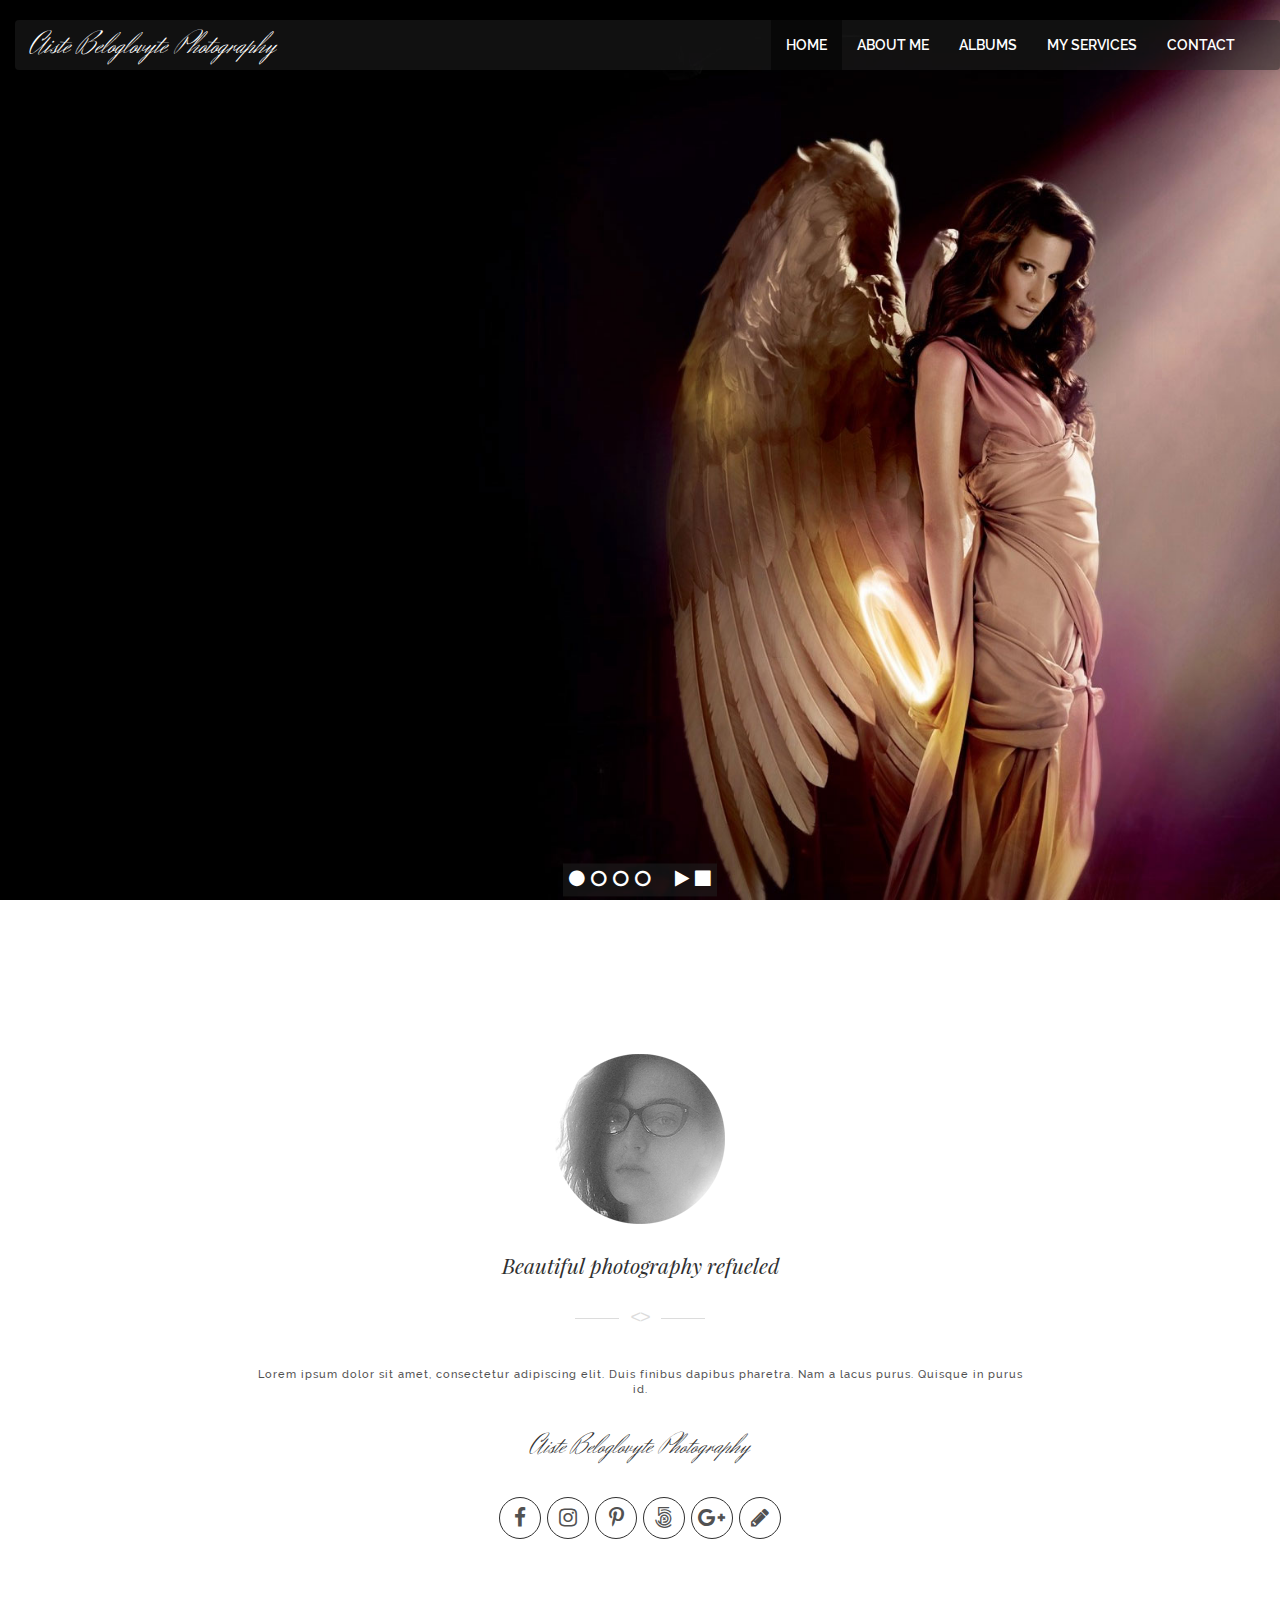
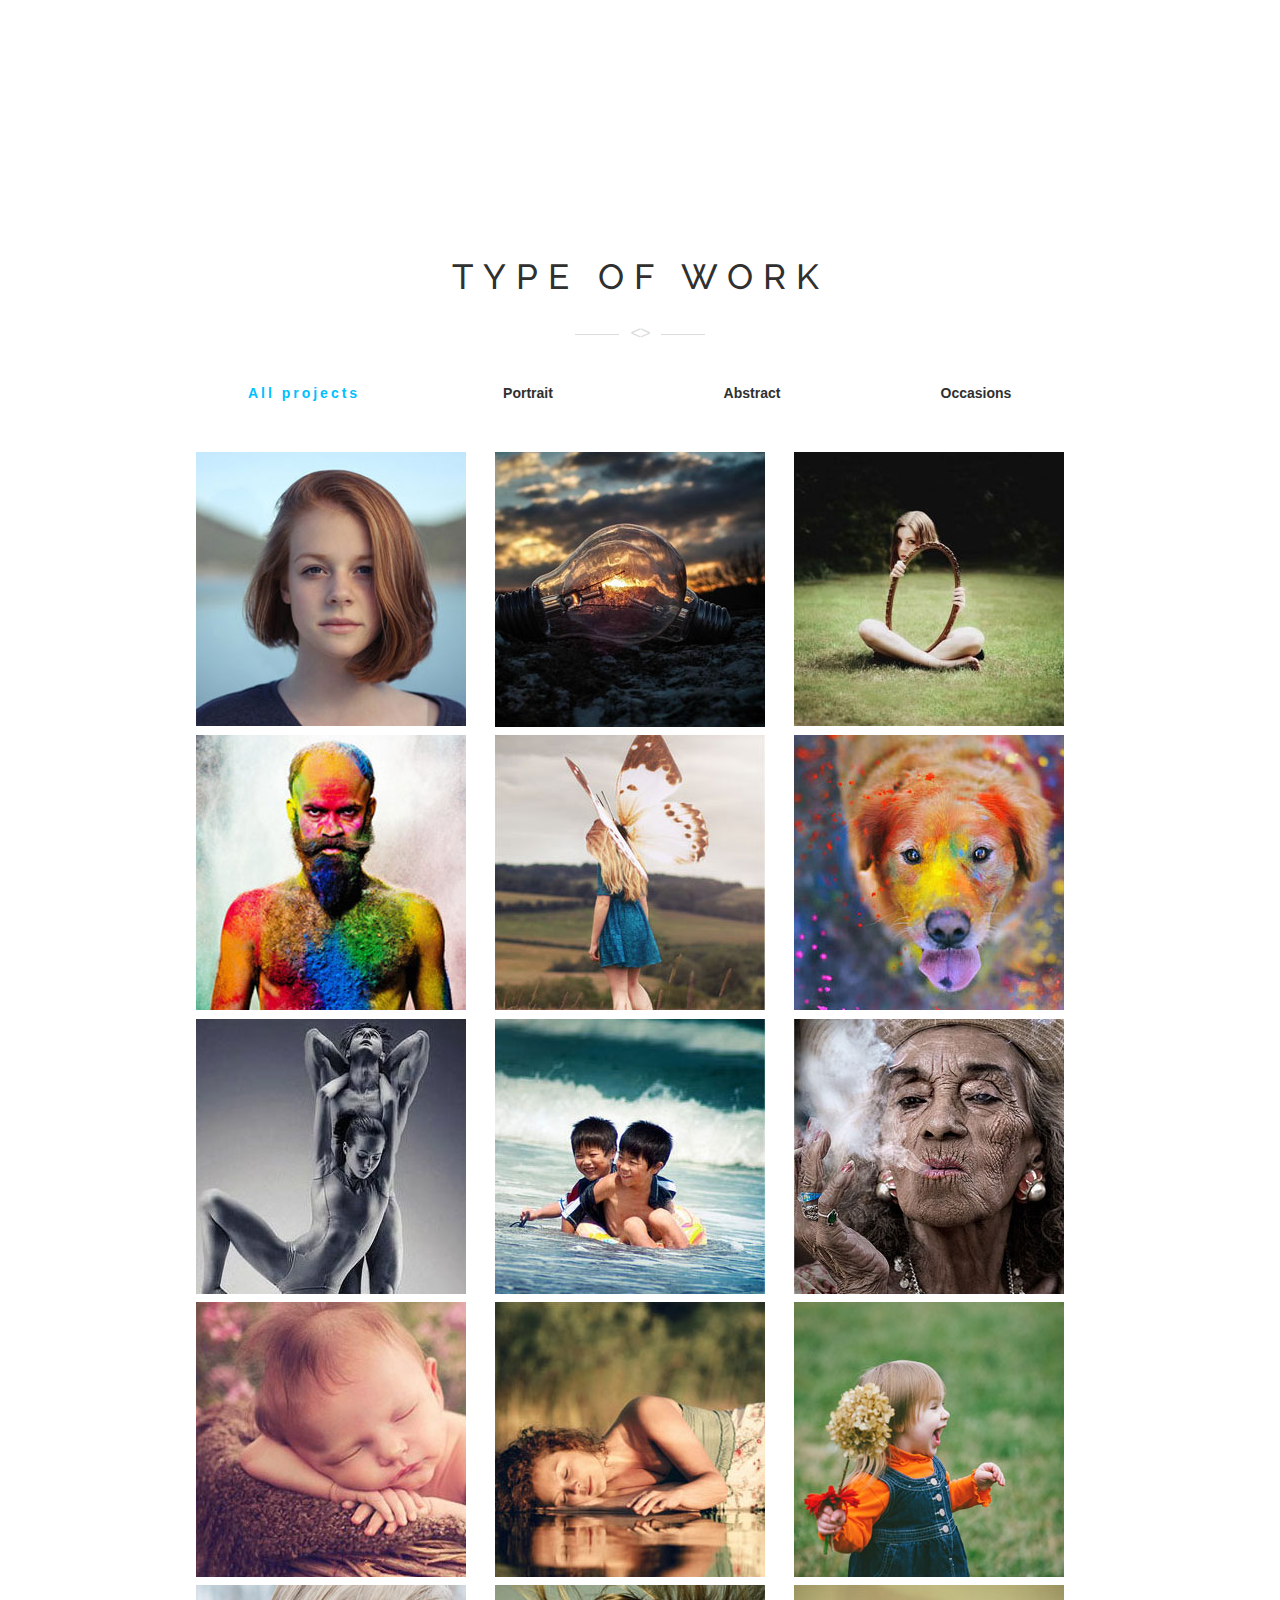
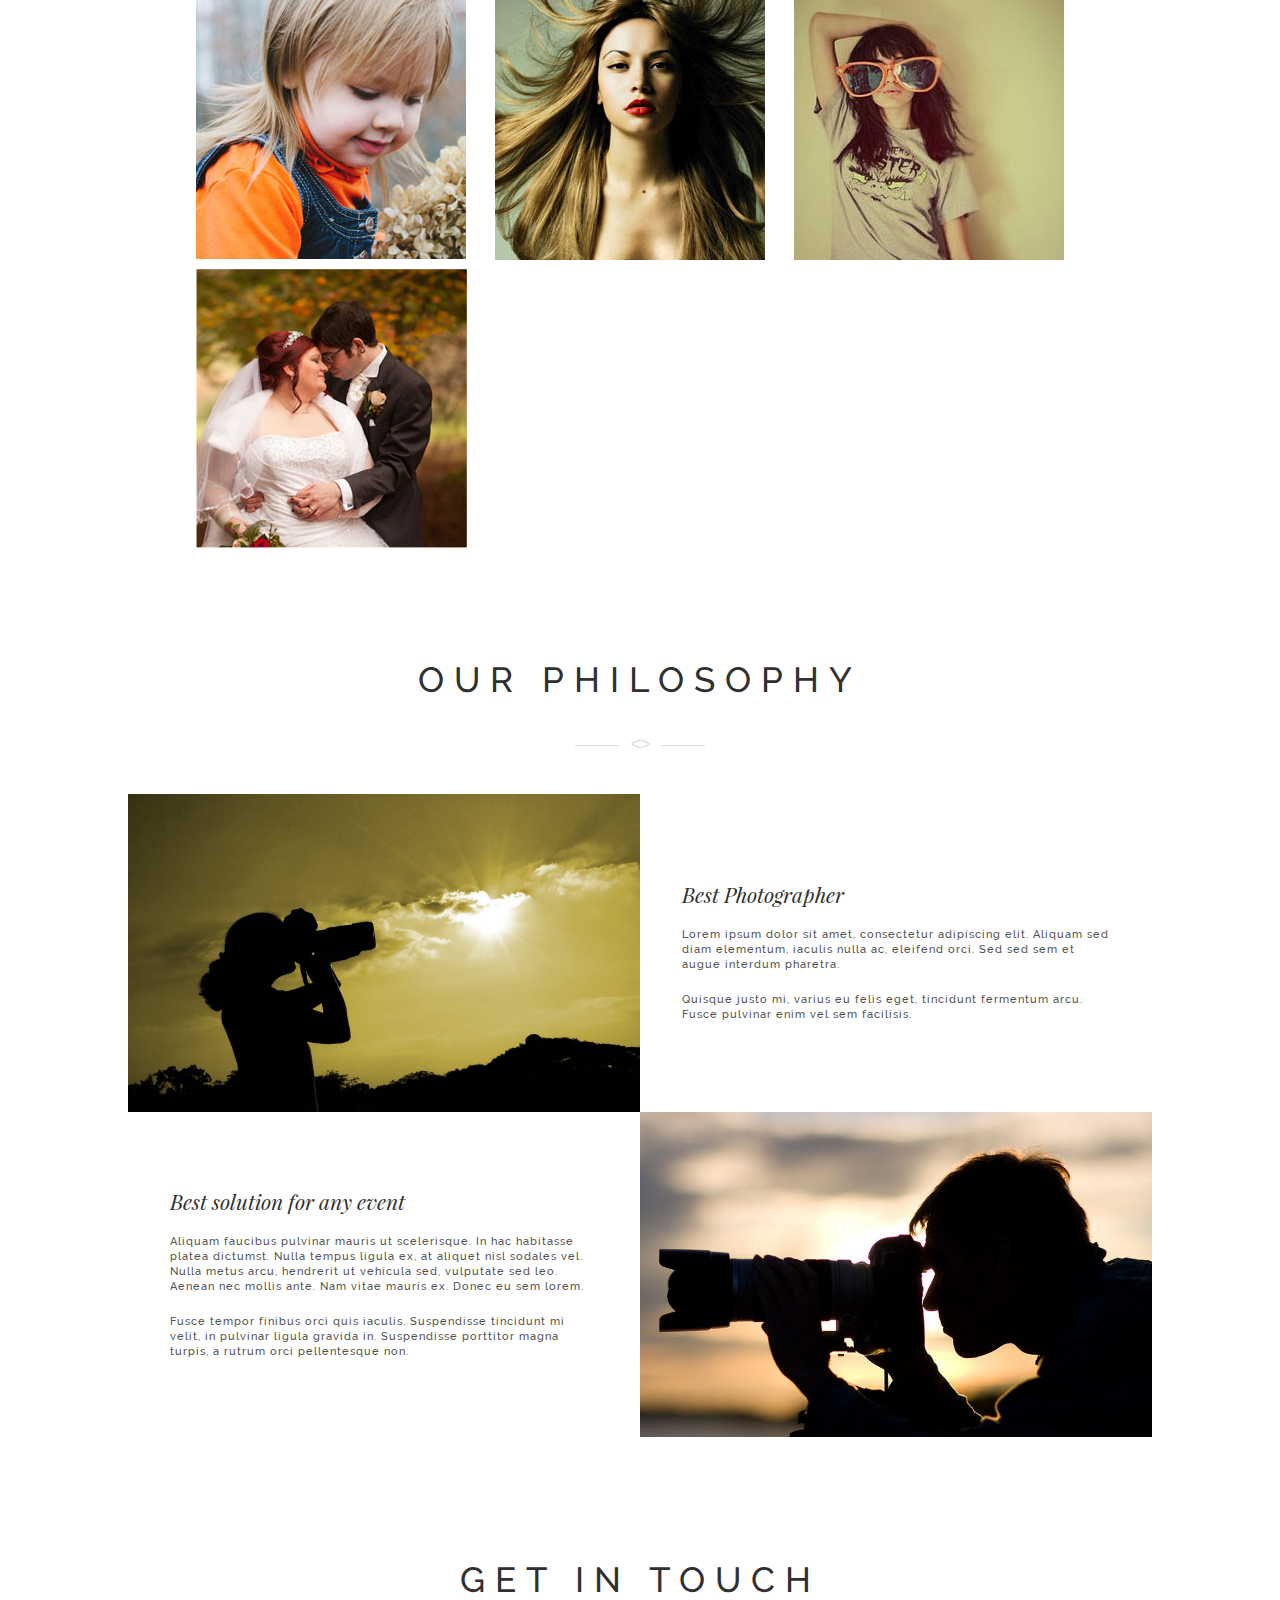
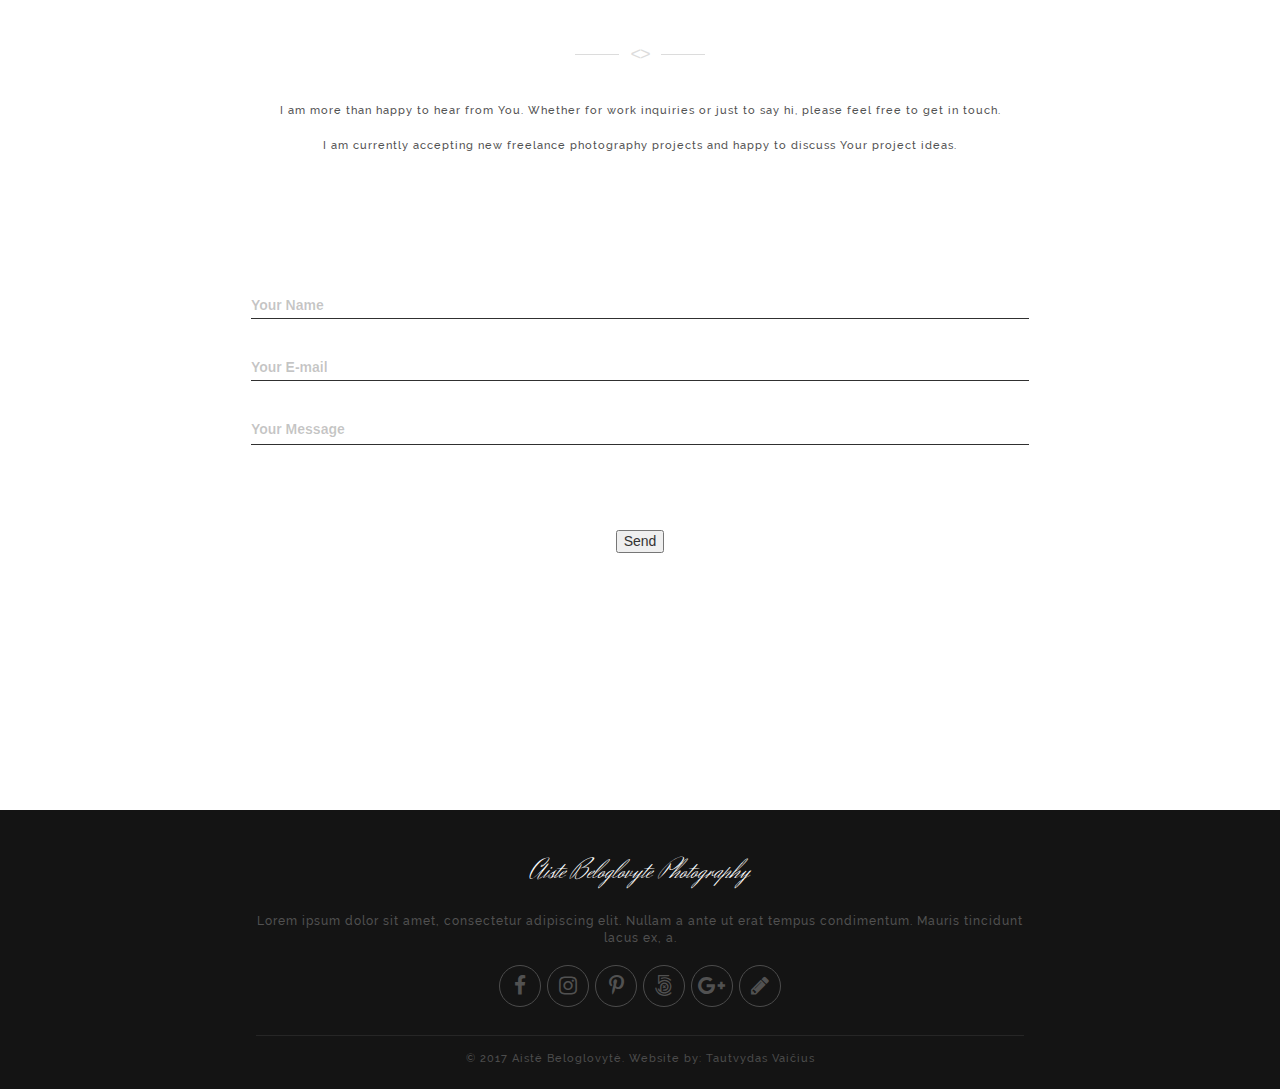
<file: index.html>
<!DOCTYPE html>
<html lang='en'>
    
<head>
    
    <meta charset="utf-8">
    <meta name="viewport" content="width=device-width, initial-scale=1">
    <meta name="description" content="photography wedding beloglovyte">
    
    <!--Font Awesome-->
    <link rel="stylesheet" href="https://cdnjs.cloudflare.com/ajax/libs/font-awesome/4.7.0/css/font-awesome.min.css">
    
    <!--jQuery-->
    <script src="https://code.jquery.com/jquery-3.2.1.min.js" integrity="sha256-hwg4gsxgFZhOsEEamdOYGBf13FyQuiTwlAQgxVSNgt4=" crossorigin="anonymous"></script>
    
    <!-- Bootstrap CSS -->
    <link rel="stylesheet" href="https://maxcdn.bootstrapcdn.com/bootstrap/3.3.7/css/bootstrap.min.css" integrity="sha384-BVYiiSIFeK1dGmJRAkycuHAHRg32OmUcww7on3RYdg4Va+PmSTsz/K68vbdEjh4u" crossorigin="anonymous">

    <!-- Bootstrap JavaScript -->
    <script src="https://maxcdn.bootstrapcdn.com/bootstrap/3.3.7/js/bootstrap.min.js" integrity="sha384-Tc5IQib027qvyjSMfHjOMaLkfuWVxZxUPnCJA7l2mCWNIpG9mGCD8wGNIcPD7Txa" crossorigin="anonymous"></script>
    
    <link rel="stylesheet" href="css/styles.css" type="text/css">
    
    <title>Aistė Beloglovytė Photography</title>
    
</head>

<body onload="startTimer()">
    
    <div class="wrapper" id="wrapper">
        
        <!--Home-->
        <section id="home" class="home" id="home">
            <div class="home-inner" id="home-background">
                <div class="home-body">
                    <nav class="navbar navbar-inverse">
                        <div class="container-fluid">
                            
                            <!--Logo-->
                            <div class="navbar-header">
                                <button type="button" class="navbar-toggle" data-toggle="collapse" data-target="#main-navbar">
                                    <span class="icon-bar"></span>
                                    <span class="icon-bar"></span>
                                    <span class="icon-bar"></span>
                                </button>
                                <a href="#" class="signature">Aiste Beloglovyte Photography</a>
                            </div>
                            
                            <!--Menu Items-->
                            <div class="collapse navbar-collapse" id="main-navbar">
                                <ul class="nav navbar-nav navbar-right">
                                    <li class="active"><a href="#home">Home</a></li>
                                    <li><a href="#aboutme">About me</a></li>
                                    <li><a href="#albums">Albums</a></li>
                                    <li><a href="#services">My services</a></li>
                                    <li><a href="#contact">Contact</a></li>
                                </ul>
                            </div>
                            
                        </div>
                    </nav>
                    
                    <div class="home-body-bottom">
                        <ul>
                            <li>
                                <button type="button" onclick="displayImage(0)"><span id="background-pic-0" class="fa fa-circle" aria-hidden="true"></span></button>
                            </li>
                            <li>
                                <button type="button" onclick="displayImage(1)"><span id="background-pic-1" class="fa fa-circle-o" aria-hidden="true"></span></button>
                            </li>
                            <li>
                                <button type="button" onclick="displayImage(2)"><span id="background-pic-2" class="fa fa-circle-o" aria-hidden="true"></span></button>
                            </li>
                            <li>
                                <button type="button" onclick="displayImage(3)"><span id="background-pic-3" class="fa fa-circle-o" aria-hidden="true"></span></button>
                            </li>
                            <div class="toggle-control">
                                <li>
                                    <button type="button" onclick="startTimer()"><span class="fa fa-play" aria-hidden="true"></span></button>
                                </li>
                                <li>
                                    <button type="button" onclick="stopTimer()"><span class="fa fa-stop" aria-hidden="true"></span></button>
                                </li>
                            </div>
                            
                        </ul>
                    </div>
                </div>
            </div>
        </section>
        
        <!--About Me-->
        <section id="aboutme" class="aboutme">
            
            <div class="aboutme-person">
            
                <img src="images/person-pic.png" alt="Artist picture">
            
            </div>
            <div class="aboutme-text">
            
                <article>
                    <h3>Beautiful photography refueled</h3>
                    <hr class="dash_dot_dash">
                    <p>Lorem ipsum dolor sit amet, consectetur adipiscing elit. Duis finibus dapibus pharetra. Nam a lacus purus. Quisque in purus id.</p>
                </article>
            
            </div>
            <div class="aboutme-signature">
                <a href="#" class="signature">Aiste Beloglovyte Photography</a>
            </div>
            <div class="aboutme-icons">
            
                <ul class="icons-ul">
                    <li><a href="https://www.facebook.com/aiste.beloglovyte" target="_blank"><div class="ring"><span class="fa fa-facebook" aria-hidden="true"></span></div></a></li>
                    <li><a href="https://www.instagram.com/aiste_bel/" target="_blank"><div class="ring"><span class="fa fa-instagram" aria-hidden="true"></span></div></a></li>
                    <li><a href="https://www.pinterest.co.uk/pin/98797785548618521/?lp=true" target="_blank"><div class="ring"><span class="fa fa-pinterest-p" aria-hidden="true"></span></div></a></li>
                    <li><a href="https://500px.com/abeloglovyte" target="_blank"><div class="ring"><span class="fa fa-500px" aria-hidden="true"></span></div></a></li>
                    <li><a href="https://plus.google.com/110687488986578743653" target="_blank"><div class="ring"><span class="fa fa-google-plus" aria-hidden="true"></span></div></a></li>
                    <li><a href="http://aiste-beloglovyte.blogspot.lt/" target="_blank"><div class="ring"><span class="fa fa-pencil" aria-hidden="true"></span></div></a></li>
                </ul>
            
            </div>
            
        </section>
        
        <!--Albums-->
        <section id="albums" class="albums">
            
            <div class="albums-categories">
                <h2 class="type-work">Type of Work</h2>
                <hr class="dash_dot_dash">
                <nav id="iso-options" class="albums-nav">
                    <ul id="iso-filter" class="iso-filter" data-option-key="filter">
                        <li class="iso-option"><a href="#filter" class="selected" data-option-value="*" class="selected">All projects</a></li>
                        <li class="iso-option"><a href="#filter" data-option-value=".portrait">Portrait</a></li>
                        <li class="iso-option"><a href="#filter" data-option-value=".abstract">Abstract</a></li>
                        <li class="iso-option"><a href="#filter" data-option-value=".occasions">Occasions</a></li>
                    </ul>
                </nav>
            </div>
            
            <div id="projects" class="albums-grid">
                <ul class="albums-grid-row">
                    <li class="albums-item portrait">
                        <a href="#"><img src="images/portfolio-grid-pic1.jpg" alt="img"></a>
                    </li>
                    <li class="albums-item abstract">
                        <a href="#"><img src="images/portfolio-grid-pic2.jpg" alt="img"></a>
                    </li>
                    <li class="albums-item abstract">
                        <a href="#"><img src="images/portfolio-grid-pic3.jpg" alt="img"></a>
                    </li>
                    <li class="albums-item portrait">
                        <a href="#"><img src="images/portfolio-grid-pic4.jpg" alt="img"></a>
                    </li>
                    <li class="albums-item abstract">
                        <a href="#"><img src="images/portfolio-grid-pic5.jpg" alt="img"></a>
                    </li>
                    <li class="albums-item portrait">
                        <a href="#"><img src="images/portfolio-grid-pic6.jpg" alt="img"></a>
                    </li>
                    <li class="albums-item occasions">
                        <a href="#"><img src="images/portfolio-grid-pic7.jpg" alt="img"></a>
                    </li>
                    <li class="albums-item occasions">
                        <a href="#"><img src="images/portfolio-grid-pic8.jpg" alt="img"></a>
                    </li>
                    <li class="albums-item portrait">
                        <a href="#"><img src="images/portfolio-grid-pic9.jpg" alt="img"></a>
                    </li>
                    <li class="albums-item portrait">
                        <a href="#"><img src="images/portfolio-grid-pic10.jpg" alt="img"></a>
                    </li>
                    <li class="albums-item occasions">
                        <a href="#"><img src="images/portfolio-grid-pic11.jpg" alt="img"></a>
                    </li>
                    <li class="albums-item portrait">
                        <a href="#"><img src="images/portfolio-grid-pic12.jpg" alt="img"></a>
                    </li>
                    <li class="albums-item portrait">
                        <a href="#"><img src="images/portfolio-grid-pic13.jpg" alt="img"></a>
                    </li>
                    <li class="albums-item portrait">
                        <a href="#"><img src="images/portfolio-grid-pic14.jpg" alt="img"></a>
                    </li>
                    <li class="albums-item portrait">
                        <a href="#"><img src="images/portfolio-grid-pic15.jpg" alt="img"></a>
                    </li>
                    <li class="albums-item occasions">
                        <a href="#"><img src="images/portfolio-grid-pic16.jpg" alt="img"></a>
                    </li>
                </ul>
            </div>
            
        </section>
        
        <!--Services-->
        <section id="services" class="services">
            
            <div class="services-heading">
                <h2>Our philosophy</h2>
            </div>
            <hr class="dash_dot_dash">
            
            <div class="services-wrapper">
            
                <div class="services-body">
                    <div class="services-body-content">
                        <img src="images/photographer1.jpg" alt="img" class="services-img">
                    </div>
                    <div class="services-body-content">
                        <article>
                            <h3>Best Photographer</h3>
                            <p>Lorem ipsum dolor sit amet, consectetur adipiscing elit. Aliquam sed diam elementum, iaculis nulla ac, eleifend orci. Sed sed sem et augue interdum pharetra.</p>
                            <br>
                            <p>Quisque justo mi, varius eu felis eget, tincidunt fermentum arcu. Fusce pulvinar enim vel sem facilisis.</p>
                        </article>
                    </div>
                </div>
                
                <div class="services-body">
                    <div class="services-body-content">
                        <article>
                            <h3>Best solution for any event</h3>
                            <p>Aliquam faucibus pulvinar mauris ut scelerisque. In hac habitasse platea dictumst. Nulla tempus ligula ex, at aliquet nisl sodales vel. Nulla metus arcu, hendrerit ut vehicula sed, vulputate sed leo. Aenean nec mollis ante. Nam vitae mauris ex. Donec eu sem lorem.</p>
                            <br>
                            <p>Fusce tempor finibus orci quis iaculis. Suspendisse tincidunt mi velit, in pulvinar ligula gravida in. Suspendisse porttitor magna turpis, a rutrum orci pellentesque non.</p>
                        </article>
                    </div>
                    <div class="services-body-content">
                        <img src="images/photographer2.jpg" alt="img" class="services-img">
                    </div>
                </div>
                
            </div>      
            
        </section>
        
        <!--Contact-->
        <section id="contact" class="contact">
            
            <div class="contact-text">
                <h2>Get in touch</h2>
                <hr class="dash_dot_dash">
                <p>I am more than happy to hear from You. Whether for work inquiries or just to say hi, please feel free to get in touch.</p>
                <br>
                <p>I am currently accepting new freelance photography projects and happy to discuss Your project ideas.</p>
            </div>
            
            <div class="contact-form">
                <form action="js/email.php" method="post" enctype="multipart/form-data">
                    <div class="contact-form-body">
                        <ul>
                            <li class="input-text">
                                <input name="field_name" class="input-text-field" id="field-name" type="text" required>
                                <label for="field-name">Your Name</label>
                            </li>
                            <li class="input-text">
                                <input name="field_email" class="input-text-field" id="field-email" type="text" required>
                                <label for="field-email">Your E-mail</label>
                            </li>
                            <li class="input-text">
                                <textarea name="field_message" class="input-text-field" id="field-message" rows="1" required></textarea>
                                <label for="field-message">Your Message</label>
                            </li>
                            <li class="input-button">
                                <input name="field_submit" id="field-email" type="submit" value="Send">
                            </li>
                        </ul>
                    </div>
                </form>
            </div>
            
        </section>
        
        <!--Footer-->
        <section id="footer" class="footer">
            
            <div class="footer-wrapper">
            
                <div class="footer-signature">
                    <a href="#" class="signature">Aiste Beloglovyte Photography</a>
                </div>

                <div class="footer-text">
                    Lorem ipsum dolor sit amet, consectetur adipiscing elit. Nullam a ante ut erat tempus condimentum. Mauris tincidunt lacus ex, a.
                </div>

                <div class="footer-icons">

                    <ul class="icons-ul">
                        <li><a href="https://www.facebook.com/aiste.beloglovyte" target="_blank"><div class="ring"><span class="fa fa-facebook" aria-hidden="true"></span></div></a></li>
                        <li><a href="https://www.instagram.com/aiste_bel/" target="_blank"><div class="ring"><span class="fa fa-instagram" aria-hidden="true"></span></div></a></li>
                        <li><a href="https://www.pinterest.co.uk/pin/98797785548618521/?lp=true" target="_blank"><div class="ring"><span class="fa fa-pinterest-p" aria-hidden="true"></span></div></a></li>
                        <li><a href="https://500px.com/abeloglovyte" target="_blank"><div class="ring"><span class="fa fa-500px" aria-hidden="true"></span></div></a></li>
                        <li><a href="https://plus.google.com/110687488986578743653" target="_blank"><div class="ring"><span class="fa fa-google-plus" aria-hidden="true"></span></div></a></li>
                        <li><a href="http://aiste-beloglovyte.blogspot.lt/" target="_blank"><div class="ring"><span class="fa fa-pencil" aria-hidden="true"></span></div></a></li>
                    </ul>

                </div>

                <hr class="footer-hr">
                <div class="footer-copyright">
                    &copy; 2017 <a href="mailto:a.beloglovyte@gmail.com" target="_blank">Aistė Beloglovytė</a>. Website by: <a href="mailto:vtautvydas@gmail.com" target="_blank">Tautvydas Vaičius</a>
                </div>
            
            </div>
            
        </section>
    </div>
    
    <script src="js/isotope.pkgd.min.js"></script> <!-- Isotope Filter -->
    <script src="js/main.js" type="text/javascript"></script>
    
</body>

</html>
</file>
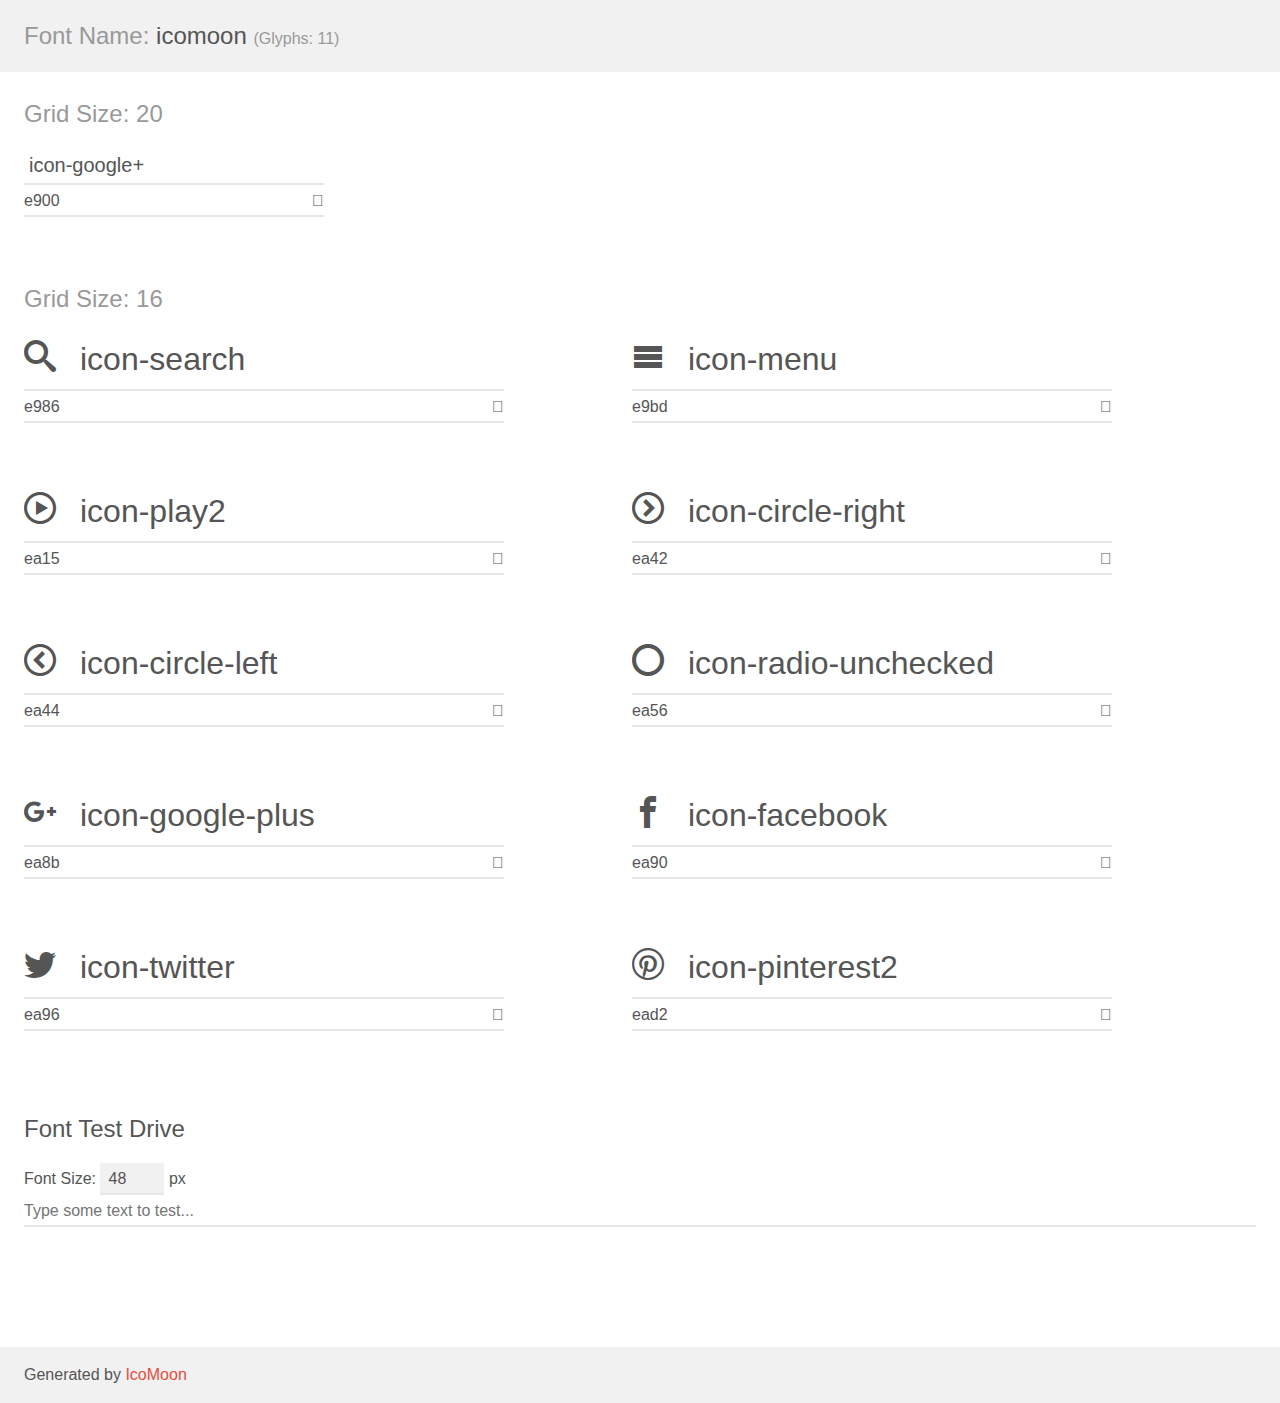
<file: _files/archive/icomoon (3)/demo.html>
<!doctype html>
<html>
<head>
    <meta charset="utf-8">
    <title>IcoMoon Demo</title>
    <meta name="description" content="An Icon Font Generated By IcoMoon.io">
    <meta name="viewport" content="width=device-width, initial-scale=1">
    <link rel="stylesheet" href="demo-files/demo.css">
    <link rel="stylesheet" href="style.css"></head>
<body>
    <div class="bgc1 clearfix">
        <h1 class="mhmm mvm"><span class="fgc1">Font Name:</span> icomoon <small class="fgc1">(Glyphs:&nbsp;11)</small></h1>
    </div>
    <div class="clearfix mhl ptl">
        <h1 class="mvm mtn fgc1">Grid Size: 20</h1>
        <div class="glyph fs1">
            <div class="clearfix bshadow0 pbs">
                <span class="icon-google+">
                
                </span>
                <span class="mls"> icon-google+</span>
            </div>
            <fieldset class="fs0 size1of1 clearfix hidden-false">
                <input type="text" readonly value="e900" class="unit size1of2" />
                <input type="text" maxlength="1" readonly value="&#xe900;" class="unitRight size1of2 talign-right" />
            </fieldset>
            <div class="fs0 bshadow0 clearfix hidden-true">
                <span class="unit pvs fgc1">liga: </span>
                <input type="text" readonly value="" class="liga unitRight" />
            </div>
        </div>
    </div>
    <div class="clearfix mhl ptl">
        <h1 class="mvm mtn fgc1">Grid Size: 16</h1>
        <div class="glyph fs2">
            <div class="clearfix bshadow0 pbs">
                <span class="icon-search">
                
                </span>
                <span class="mls"> icon-search</span>
            </div>
            <fieldset class="fs0 size1of1 clearfix hidden-false">
                <input type="text" readonly value="e986" class="unit size1of2" />
                <input type="text" maxlength="1" readonly value="&#xe986;" class="unitRight size1of2 talign-right" />
            </fieldset>
            <div class="fs0 bshadow0 clearfix hidden-true">
                <span class="unit pvs fgc1">liga: </span>
                <input type="text" readonly value="search, magnifier" class="liga unitRight" />
            </div>
        </div>
        <div class="glyph fs2">
            <div class="clearfix bshadow0 pbs">
                <span class="icon-menu">
                
                </span>
                <span class="mls"> icon-menu</span>
            </div>
            <fieldset class="fs0 size1of1 clearfix hidden-false">
                <input type="text" readonly value="e9bd" class="unit size1of2" />
                <input type="text" maxlength="1" readonly value="&#xe9bd;" class="unitRight size1of2 talign-right" />
            </fieldset>
            <div class="fs0 bshadow0 clearfix hidden-true">
                <span class="unit pvs fgc1">liga: </span>
                <input type="text" readonly value="menu, list3" class="liga unitRight" />
            </div>
        </div>
        <div class="glyph fs2">
            <div class="clearfix bshadow0 pbs">
                <span class="icon-play2">
                
                </span>
                <span class="mls"> icon-play2</span>
            </div>
            <fieldset class="fs0 size1of1 clearfix hidden-false">
                <input type="text" readonly value="ea15" class="unit size1of2" />
                <input type="text" maxlength="1" readonly value="&#xea15;" class="unitRight size1of2 talign-right" />
            </fieldset>
            <div class="fs0 bshadow0 clearfix hidden-true">
                <span class="unit pvs fgc1">liga: </span>
                <input type="text" readonly value="play2, player" class="liga unitRight" />
            </div>
        </div>
        <div class="glyph fs2">
            <div class="clearfix bshadow0 pbs">
                <span class="icon-circle-right">
                
                </span>
                <span class="mls"> icon-circle-right</span>
            </div>
            <fieldset class="fs0 size1of1 clearfix hidden-false">
                <input type="text" readonly value="ea42" class="unit size1of2" />
                <input type="text" maxlength="1" readonly value="&#xea42;" class="unitRight size1of2 talign-right" />
            </fieldset>
            <div class="fs0 bshadow0 clearfix hidden-true">
                <span class="unit pvs fgc1">liga: </span>
                <input type="text" readonly value="circle-right, right5" class="liga unitRight" />
            </div>
        </div>
        <div class="glyph fs2">
            <div class="clearfix bshadow0 pbs">
                <span class="icon-circle-left">
                
                </span>
                <span class="mls"> icon-circle-left</span>
            </div>
            <fieldset class="fs0 size1of1 clearfix hidden-false">
                <input type="text" readonly value="ea44" class="unit size1of2" />
                <input type="text" maxlength="1" readonly value="&#xea44;" class="unitRight size1of2 talign-right" />
            </fieldset>
            <div class="fs0 bshadow0 clearfix hidden-true">
                <span class="unit pvs fgc1">liga: </span>
                <input type="text" readonly value="circle-left, left5" class="liga unitRight" />
            </div>
        </div>
        <div class="glyph fs2">
            <div class="clearfix bshadow0 pbs">
                <span class="icon-radio-unchecked">
                
                </span>
                <span class="mls"> icon-radio-unchecked</span>
            </div>
            <fieldset class="fs0 size1of1 clearfix hidden-false">
                <input type="text" readonly value="ea56" class="unit size1of2" />
                <input type="text" maxlength="1" readonly value="&#xea56;" class="unitRight size1of2 talign-right" />
            </fieldset>
            <div class="fs0 bshadow0 clearfix hidden-true">
                <span class="unit pvs fgc1">liga: </span>
                <input type="text" readonly value="radio-unchecked, radio-button3" class="liga unitRight" />
            </div>
        </div>
        <div class="glyph fs2">
            <div class="clearfix bshadow0 pbs">
                <span class="icon-google-plus">
                
                </span>
                <span class="mls"> icon-google-plus</span>
            </div>
            <fieldset class="fs0 size1of1 clearfix hidden-false">
                <input type="text" readonly value="ea8b" class="unit size1of2" />
                <input type="text" maxlength="1" readonly value="&#xea8b;" class="unitRight size1of2 talign-right" />
            </fieldset>
            <div class="fs0 bshadow0 clearfix hidden-true">
                <span class="unit pvs fgc1">liga: </span>
                <input type="text" readonly value="google-plus, brand5" class="liga unitRight" />
            </div>
        </div>
        <div class="glyph fs2">
            <div class="clearfix bshadow0 pbs">
                <span class="icon-facebook">
                
                </span>
                <span class="mls"> icon-facebook</span>
            </div>
            <fieldset class="fs0 size1of1 clearfix hidden-false">
                <input type="text" readonly value="ea90" class="unit size1of2" />
                <input type="text" maxlength="1" readonly value="&#xea90;" class="unitRight size1of2 talign-right" />
            </fieldset>
            <div class="fs0 bshadow0 clearfix hidden-true">
                <span class="unit pvs fgc1">liga: </span>
                <input type="text" readonly value="facebook, brand10" class="liga unitRight" />
            </div>
        </div>
        <div class="glyph fs2">
            <div class="clearfix bshadow0 pbs">
                <span class="icon-twitter">
                
                </span>
                <span class="mls"> icon-twitter</span>
            </div>
            <fieldset class="fs0 size1of1 clearfix hidden-false">
                <input type="text" readonly value="ea96" class="unit size1of2" />
                <input type="text" maxlength="1" readonly value="&#xea96;" class="unitRight size1of2 talign-right" />
            </fieldset>
            <div class="fs0 bshadow0 clearfix hidden-true">
                <span class="unit pvs fgc1">liga: </span>
                <input type="text" readonly value="twitter, brand16" class="liga unitRight" />
            </div>
        </div>
        <div class="glyph fs2">
            <div class="clearfix bshadow0 pbs">
                <span class="icon-pinterest2">
                
                </span>
                <span class="mls"> icon-pinterest2</span>
            </div>
            <fieldset class="fs0 size1of1 clearfix hidden-false">
                <input type="text" readonly value="ead2" class="unit size1of2" />
                <input type="text" maxlength="1" readonly value="&#xead2;" class="unitRight size1of2 talign-right" />
            </fieldset>
            <div class="fs0 bshadow0 clearfix hidden-true">
                <span class="unit pvs fgc1">liga: </span>
                <input type="text" readonly value="pinterest2, brand73" class="liga unitRight" />
            </div>
        </div>
    </div>

    <!--[if gt IE 8]><!-->
    <div class="mhl clearfix mbl">
        <h1>Font Test Drive</h1>
        <label>
            Font Size: <input id="fontSize" type="number" class="textbox0 mbm"
            min="8" value="48" />
            px
        </label>
        <input id="testText" type="text" class="phl size1of1 mvl"
        placeholder="Type some text to test..." value=""/>
        <div id="testDrive" class="icon-">&nbsp;
        </div>
    </div>
    <!--<![endif]-->
    <div class="bgc1 clearfix">
        <p class="mhl">Generated by <a href="https://icomoon.io/app">IcoMoon</a></p>
    </div>

    <script src="demo-files/demo.js"></script>
</body>
</html>
</file>
<file: css/styles.css>
@font-face{font-family:'Dancing Script';src:url('../fonts/DancingScript-Regular.eot');src:url('../fonts/DancingScript-Regular.eot?#iefix') format('embedded-opentype'), url('../fonts/DancingScript-Regular.woff2') format('woff2'), url('../fonts/DancingScript-Regular.woff') format('woff'), url('../fonts/DancingScript-Regular.ttf') format('truetype'), url('../fonts/DancingScript-Regular.svg#DancingScript-Regular') format('svg');font-weight:normal;font-style:normal}@font-face{font-family:'Herr Von Muellerhoff';src:url('../fonts/HerrVonMuellerhoff-Regular.eot');src:url('../fonts/HerrVonMuellerhoff-Regular.eot?#iefix') format('embedded-opentype'), url('../fonts/HerrVonMuellerhoff-Regular.woff2') format('woff2'), url('../fonts/HerrVonMuellerhoff-Regular.woff') format('woff'), url('../fonts/HerrVonMuellerhoff-Regular.ttf') format('truetype'), url('../fonts/HerrVonMuellerhoff-Regular.svg#HerrVonMuellerhoff-Regular') format('svg');font-weight:normal;font-style:normal}@font-face{font-family:'Playfair Display';src:url('../fonts/PlayfairDisplay-Italic.eot');src:url('../fonts/PlayfairDisplay-Italic.eot?#iefix') format('embedded-opentype'), url('../fonts/PlayfairDisplay-Italic.woff2') format('woff2'), url('../fonts/PlayfairDisplay-Italic.woff') format('woff'), url('../fonts/PlayfairDisplay-Italic.ttf') format('truetype'), url('../fonts/PlayfairDisplay-Italic.svg#PlayfairDisplay-Italic') format('svg');font-weight:normal;font-style:italic}@font-face{font-family:'Playfair Display';src:url('../fonts/PlayfairDisplay-BoldItalic.eot');src:url('../fonts/PlayfairDisplay-BoldItalic.eot?#iefix') format('embedded-opentype'), url('../fonts/PlayfairDisplay-BoldItalic.woff2') format('woff2'), url('../fonts/PlayfairDisplay-BoldItalic.woff') format('woff'), url('../fonts/PlayfairDisplay-BoldItalic.ttf') format('truetype'), url('../fonts/PlayfairDisplay-BoldItalic.svg#PlayfairDisplay-BoldItalic') format('svg');font-weight:bold;font-style:italic}@font-face{font-family:'Raleway';src:url('../fonts/Raleway-BoldItalic.eot');src:url('../fonts/Raleway-BoldItalic.eot?#iefix') format('embedded-opentype'), url('../fonts/Raleway-BoldItalic.woff2') format('woff2'), url('../fonts/Raleway-BoldItalic.woff') format('woff'), url('../fonts/Raleway-BoldItalic.ttf') format('truetype'), url('../fonts/Raleway-BoldItalic.svg#Raleway-BoldItalic') format('svg');font-weight:bold;font-style:italic}@font-face{font-family:'Raleway';src:url('../fonts/Raleway-Bold.eot');src:url('../fonts/Raleway-Bold.eot?#iefix') format('embedded-opentype'), url('../fonts/Raleway-Bold.woff2') format('woff2'), url('../fonts/Raleway-Bold.woff') format('woff'), url('../fonts/Raleway-Bold.ttf') format('truetype'), url('../fonts/Raleway-Bold.svg#Raleway-Bold') format('svg');font-weight:bold;font-style:normal}@font-face{font-family:'Raleway';src:url('../fonts/Raleway-MediumItalic.eot');src:url('../fonts/Raleway-MediumItalic.eot?#iefix') format('embedded-opentype'), url('../fonts/Raleway-MediumItalic.woff2') format('woff2'), url('../fonts/Raleway-MediumItalic.woff') format('woff'), url('../fonts/Raleway-MediumItalic.ttf') format('truetype'), url('../fonts/Raleway-MediumItalic.svg#Raleway-MediumItalic') format('svg');font-weight:500;font-style:italic}@font-face{font-family:'Raleway';src:url('../fonts/Raleway-Medium.eot');src:url('../fonts/Raleway-Medium.eot?#iefix') format('embedded-opentype'), url('../fonts/Raleway-Medium.woff2') format('woff2'), url('../fonts/Raleway-Medium.woff') format('woff'), url('../fonts/Raleway-Medium.ttf') format('truetype'), url('../fonts/Raleway-Medium.svg#Raleway-Medium') format('svg');font-weight:500;font-style:normal}@font-face{font-family:'Raleway';src:url('../fonts/Raleway-SemiBold.eot');src:url('../fonts/Raleway-SemiBold.eot?#iefix') format('embedded-opentype'), url('../fonts/Raleway-SemiBold.woff2') format('woff2'), url('../fonts/Raleway-SemiBold.woff') format('woff'), url('../fonts/Raleway-SemiBold.ttf') format('truetype'), url('../fonts/Raleway-SemiBold.svg#Raleway-SemiBold') format('svg');font-weight:600;font-style:normal}@font-face{font-family:'Raleway';src:url('../fonts/Raleway-SemiBoldItalic.eot');src:url('../fonts/Raleway-SemiBoldItalic.eot?#iefix') format('embedded-opentype'), url('../fonts/Raleway-SemiBoldItalic.woff2') format('woff2'), url('../fonts/Raleway-SemiBoldItalic.woff') format('woff'), url('../fonts/Raleway-SemiBoldItalic.ttf') format('truetype'), url('../fonts/Raleway-SemiBoldItalic.svg#Raleway-SemiBoldItalic') format('svg');font-weight:600;font-style:italic}@font-face{font-family:'icomoon';src:url('../fonts/icomoon.eot?5m8ib5');src:url('../fonts/icomoon.eot?5m8ib5#iefix') format('embedded-opentype'), url('../fonts/icomoon.ttf?5m8ib5') format('truetype'), url('../fonts/icomoon.woff?5m8ib5') format('woff'), url('../fonts/icomoon.svg?5m8ib5#icomoon') format('svg');font-weight:normal;font-style:normal}*,:after,:before{-webkit-box-sizing:border-box;-moz-box-sizing:border-box;box-sizing:border-box}.wrapper a{text-decoration:none;color:white}.wrapper ul{margin:0 0}.wrapper li{list-style:none}.wrapper img{max-width:100%;height:auto}.wrapper body,.wrapper html{font-family:"Raleway", Arial, serif}.icons-ul{font-size:1.5em;padding:0 0}.icons-ul li{display:inline-block}.icons-ul li .ring:hover{border:1px solid gainsboro;background-color:gainsboro}.icons-ul li .ring{width:2em;height:2em;border-radius:50%;border:1px solid #303030;display:inline-table;text-align:center;-webkit-transition-property:border, background-color;-o-transition-property:border, background-color;transition-property:border, background-color;-webkit-transition-duration:0.15s, 0.15s;-o-transition-duration:0.15s, 0.15s;transition-duration:0.15s, 0.15s}.icons-ul li .ring span{vertical-align:middle;display:table-cell;color:#515151}.signature{font-family:"Herr Von Muellerhoff", "sans-serif";font-size:2em;width:100%;color:#fff}h2{font-family:"Raleway", sans-serif;font-weight:normal;font-style:normal;font-size:2.5em;display:block;text-align:center;margin-top:0;margin-bottom:0;padding-bottom:2%;text-transform:uppercase;letter-spacing:10px;color:#303030}h3{font-family:"Playfair Display", sans-serif;font-weight:normal;font-style:normal;font-size:1.5em;margin-top:0;margin-bottom:0;padding-bottom:1em;color:#303030}p{font-family:"Raleway", sans-serif;font-weight:500;font-style:normal;font-size:0.75em;letter-spacing:1px;margin:0 0;color:#515151}hr.dash_dot_dash{overflow:visible;padding:0;border:none;border-top:1px solid gainsboro;color:gainsboro;text-align:center;width:130px;padding-bottom:2em}hr.dash_dot_dash:after{content:'<>';display:inline-block;position:relative;top:-0.8em;font-size:1.3em;padding:0 0.6em;background:white;letter-spacing:-1px}
/*! normalize.css v7.0.0 | MIT License | github.com/necolas/normalize.css */html{line-height:1.15;-ms-text-size-adjust:100%;-webkit-text-size-adjust:100%}body{margin:0}article,aside,footer,header,nav,section{display:block}h1{font-size:2em;margin:0.67em 0}figcaption,figure,main{display:block}figure{margin:1em 40px}hr{-webkit-box-sizing:content-box;box-sizing:content-box;height:0;overflow:visible}pre{font-family:monospace, monospace;font-size:1em}a{background-color:transparent;-webkit-text-decoration-skip:objects}abbr[title]{border-bottom:none;text-decoration:underline;-webkit-text-decoration:underline dotted;text-decoration:underline dotted}b,strong{font-weight:inherit}b,strong{font-weight:bolder}code,kbd,samp{font-family:monospace, monospace;font-size:1em}dfn{font-style:italic}mark{background-color:#ff0;color:#000}small{font-size:80%}sub,sup{font-size:75%;line-height:0;position:relative;vertical-align:baseline}sub{bottom:-0.25em}sup{top:-0.5em}audio,video{display:inline-block}audio:not([controls]){display:none;height:0}img{border-style:none}svg:not(:root){overflow:hidden}button,input,optgroup,select,textarea{font-family:sans-serif;font-size:100%;line-height:1.15;margin:0}button,input{overflow:visible}button,select{text-transform:none}[type=reset],[type=submit],button,html [type=button]{-webkit-appearance:button}[type=button]::-moz-focus-inner,[type=reset]::-moz-focus-inner,[type=submit]::-moz-focus-inner,button::-moz-focus-inner{border-style:none;padding:0}[type=button]:-moz-focusring,[type=reset]:-moz-focusring,[type=submit]:-moz-focusring,button:-moz-focusring{outline:1px dotted ButtonText}fieldset{padding:0.35em 0.75em 0.625em}legend{-webkit-box-sizing:border-box;box-sizing:border-box;color:inherit;display:table;max-width:100%;padding:0;white-space:normal}progress{display:inline-block;vertical-align:baseline}textarea{overflow:auto}[type=checkbox],[type=radio]{-webkit-box-sizing:border-box;box-sizing:border-box;padding:0}[type=number]::-webkit-inner-spin-button,[type=number]::-webkit-outer-spin-button{height:auto}[type=search]{-webkit-appearance:textfield;outline-offset:-2px}[type=search]::-webkit-search-cancel-button,[type=search]::-webkit-search-decoration{-webkit-appearance:none}::-webkit-file-upload-button{-webkit-appearance:button;font:inherit}details,menu{display:block}summary{display:list-item}canvas{display:inline-block}template{display:none}[hidden]{display:none}.home .home-inner{background-image:url("../images/header-pic1.jpg");background-repeat:no-repeat;background-size:cover;background-position:80% 40%;background-color:transparent;-webkit-transition:background-image 1s ease-in;-o-transition:background-image 1s ease-in;transition:background-image 1s ease-in;top:0;left:0;right:0;bottom:0}.home .home-inner .home-body{min-height:100vh;position:relative;padding-top:20px;padding-left:15px}.home .home-inner .home-body .home-body-bottom{bottom:0;left:50%;width:100%;text-align:center;position:absolute;-webkit-transform:translate(-50%, 50%);-ms-transform:translate(-50%, 50%);transform:translate(-50%, 50%);margin:0 0 20px 0}.home .home-inner .home-body .home-body-bottom ul{padding:0 0;display:inline-block;padding:5px 5px;background-color:rgba(34, 34, 34, 0.5)}.home .home-inner .home-body .home-body-bottom ul li{display:inline-block}.home .home-inner .home-body .home-body-bottom ul li button{background-color:transparent;border:none;font-size:1.3em;color:white;padding-left:1px;padding-right:1px}.home .home-inner .home-body .home-body-bottom ul li button.active-toggle-button{fill:white}.home .home-inner .home-body .home-body-bottom ul .toggle-control{display:inline;padding-left:1.3em}#home nav .navbar-nav a{font-family:"Raleway", "sans-serif";font-weight:600;font-style:normal;font-size:1em;text-transform:uppercase;color:#fff}.navbar-inverse{background-color:rgba(34, 34, 34, 0.5);border:none}#home .navbar-header{-webkit-transform:translateY(5px);-ms-transform:translateY(5px);transform:translateY(5px)}#home .signature{font-size:2.2em}.aboutme{min-height:100vh;color:black;padding:12% 20%;text-align:center}.aboutme a{color:#303030}.aboutme .aboutme-person{padding-bottom:30px}.aboutme .aboutme-text{padding-bottom:30px}.aboutme .aboutme-signature{padding-bottom:30px}.albums{min-height:100vh;padding:1% 15%}.albums .albums-categories{padding:5% 0}.albums .albums-categories ul{padding:0 0;display:-webkit-box;display:-webkit-flex;display:-ms-flexbox;display:flex;text-align:center}.albums .albums-categories ul li{display:inline;-webkit-box-flex:1;-webkit-flex:1 0 25%;-ms-flex:1 0 25%;flex:1 0 25%}.albums .albums-categories ul li a{color:#303030;font-weight:600;-webkit-transition-property:color, letter-spacing;-o-transition-property:color, letter-spacing;transition-property:color, letter-spacing;-webkit-transition-duration:0.15s, 0.15s;-o-transition-duration:0.15s, 0.15s;transition-duration:0.15s, 0.15s}.albums .albums-categories ul li a:hover{color:deepskyblue;letter-spacing:1.5px}.albums .albums-categories ul li a.selected{color:deepskyblue;letter-spacing:3px}.albums .albums-grid{margin-bottom:5%}.albums .albums-grid .albums-grid-row{display:-webkit-box;display:-webkit-flex;display:-ms-flexbox;display:flex;-webkit-box-orient:horizontal;-webkit-box-direction:normal;-webkit-flex-direction:row;-ms-flex-direction:row;flex-direction:row;-webkit-flex-wrap:wrap;-ms-flex-wrap:wrap;flex-wrap:wrap;-webkit-box-pack:justify;-webkit-justify-content:space-between;-ms-flex-pack:justify;justify-content:space-between;list-style:none;padding:0 0}.albums .albums-grid .albums-grid-row a img{-o-object-fit:cover;object-fit:cover;max-width:33vh;display:block}.albums .albums-grid .albums-item{-webkit-box-flex:1;-webkit-flex:1;-ms-flex:1;flex:1;-webkit-flex-basis:33%;-ms-flex-preferred-size:33%;flex-basis:33%;padding:0.3em}.albums .albums-viewall{text-align:center}.button{font-family:"Raleway";font-weight:500;font-style:normal;font-size:12px;line-height:2em;background-color:#303030;color:white;border:none}@media only screen and (max-width:768px){.albums .albums-grid .albums-item{-webkit-box-flex:1;-webkit-flex:1;-ms-flex:1;flex:1;-webkit-flex-basis:50%;-ms-flex-preferred-size:50%;flex-basis:50%}}.services{min-height:100vh;padding:4% 0}.services .services-wrapper{max-width:1024px;margin:0 auto}.services .services-wrapper .services-body{display:-webkit-box;display:-webkit-flex;display:-ms-flexbox;display:flex}.services .services-wrapper .services-body .services-body-content{-webkit-box-flex:1;-webkit-flex:1;-ms-flex:1;flex:1;display:-webkit-box;display:-webkit-flex;display:-ms-flexbox;display:flex;-webkit-box-align:center;-webkit-align-items:center;-ms-flex-align:center;align-items:center}.services .services-wrapper .services-body .services-body-content article{padding:0 3em}.footer{background-color:#141414;color:white;text-align:center}.footer .footer-wrapper{padding:0 20%}.footer .footer-wrapper .footer-signature{padding-top:3em;padding-bottom:1.5em}.footer .footer-wrapper .footer-text{font-family:"Raleway", "sans-serif";font-weight:500;font-style:normal;font-size:12px;letter-spacing:1px;margin:0 0;color:#515151;padding-bottom:1.5em}.footer .footer-wrapper .footer-icons{padding-bottom:1.5em}.footer .footer-wrapper .footer-icons ul{padding-left:0}.footer .footer-wrapper .footer-icons ul .ring{border-color:#4c4c4c}.footer .footer-wrapper .footer-copyright,.footer .footer-wrapper .footer-copyright a{font-family:"Raleway", "sans-serif";font-weight:500;font-style:normal;font-size:11px;letter-spacing:1px;margin:0 0;color:#4c4c4c;padding-bottom:2em}.footer .footer-wrapper .footer-hr{height:1px;border-color:#262626;margin:0 0 1em 0}.contact{padding:4% 12%;min-height:100vh}.contact p{text-align:center}.contact .contact-text h2{padding-bottom:1em}.contact .contact-form{margin-top:10%;padding:5% 10%}.contact .contact-form .contact-form-body ul{padding:0 0}.contact .contact-form .contact-form-body ul .input-text{display:block;position:relative;padding-bottom:3em}.contact .contact-form .contact-form-body ul .input-text label{position:absolute;top:0;left:0;color:rgba(19, 19, 19, 0.25);-webkit-transform:translateY(-20%);-ms-transform:translateY(-20%);transform:translateY(-20%);-webkit-transition:-webkit-transform ease 0.15s;transition:-webkit-transform ease 0.15s;-o-transition:transform ease 0.15s;transition:transform ease 0.15s;transition:transform ease 0.15s, -webkit-transform ease 0.15s}.contact .contact-form .contact-form-body ul .input-text .input-text-field{width:100%;border:none;border-bottom:1px solid #303030;font-family:"Raleway", Arial, serif;color:#303030}.contact .contact-form .contact-form-body ul .input-text .input-text-field:focus{border-bottom:2px solid rgba(19, 19, 19, 0.75)}.contact .contact-form .contact-form-body ul .input-text .input-text-field:focus,.contact .contact-form .contact-form-body ul .input-text .input-text-field:valid{outline:none}.contact .contact-form .contact-form-body ul .input-text .input-text-field:focus~label,.contact .contact-form .contact-form-body ul .input-text .input-text-field:valid~label{-webkit-transform:translateY(-120%);-ms-transform:translateY(-120%);transform:translateY(-120%)}.contact .contact-form .contact-form-body ul .input-text textarea{resize:none}.contact .contact-form .contact-form-body ul .input-button{padding:5% 0;text-align:center}.icon-search:before{content:"\e986";font-family:"icomoon"}.icon-radio-unchecked:before{content:"\ea56";font-family:"icomoon"}.icon-facebook:before{content:"\ea90";font-family:"icomoon"}.icon-twitter:before{content:"\ea96";font-family:"icomoon"}.icon-google:before{content:"\e900";font-family:"icomoon"}.icon-pinterest2:before{content:"\ead2";font-family:"icomoon"}
</file>
<file: _files/archive/icomoon (3)/demo-files/demo.css>
body {
  padding: 0;
  margin: 0;
  font-family: sans-serif;
  font-size: 1em;
  line-height: 1.5;
  color: #555;
  background: #fff;
}
h1 {
  font-size: 1.5em;
  font-weight: normal;
}
small {
  font-size: .66666667em;
}
a {
  color: #e74c3c;
  text-decoration: none;
}
a:hover, a:focus {
  box-shadow: 0 1px #e74c3c;
}
.bshadow0, input {
  box-shadow: inset 0 -2px #e7e7e7;
}
input:hover {
  box-shadow: inset 0 -2px #ccc;
}
input, fieldset {
  font-family: sans-serif;
  font-size: 1em;
  margin: 0;
  padding: 0;
  border: 0;
}
input {
  color: inherit;
  line-height: 1.5;
  height: 1.5em;
  padding: .25em 0;
}
input:focus {
  outline: none;
  box-shadow: inset 0 -2px #449fdb;
}
.glyph {
  font-size: 16px;
  width: 15em;
  padding-bottom: 1em;
  margin-right: 4em;
  margin-bottom: 1em;
  float: left;
  overflow: hidden;
}
.liga {
  width: 80%;
  width: calc(100% - 2.5em);
}
.talign-right {
  text-align: right;
}
.talign-center {
  text-align: center;
}
.bgc1 {
  background: #f1f1f1;
}
.fgc1 {
  color: #999;
}
.fgc0 {
  color: #000;
}
p {
  margin-top: 1em;
  margin-bottom: 1em;
}
.mvm {
  margin-top: .75em;
  margin-bottom: .75em;
}
.mtn {
  margin-top: 0;
}
.mtl, .mal {
  margin-top: 1.5em;
}
.mbl, .mal {
  margin-bottom: 1.5em;
}
.mal, .mhl {
  margin-left: 1.5em;
  margin-right: 1.5em;
}
.mhmm {
  margin-left: 1em;
  margin-right: 1em;
}
.mls {
  margin-left: .25em;
}
.ptl {
  padding-top: 1.5em;
}
.pbs, .pvs {
  padding-bottom: .25em;
}
.pvs, .pts {
  padding-top: .25em;
}
.unit {
  float: left;
}
.unitRight {
  float: right;
}
.size1of2 {
  width: 50%;
}
.size1of1 {
  width: 100%;
}
.clearfix:before, .clearfix:after {
  content: " ";
  display: table;
}
.clearfix:after {
  clear: both;
}
.hidden-true {
  display: none;
}
.textbox0 {
  width: 3em;
  background: #f1f1f1;
  padding: .25em .5em;
  line-height: 1.5;
  height: 1.5em;
}
#testDrive {
  display: block;
  padding-top: 24px;
  line-height: 1.5;
}
.fs0 {
  font-size: 16px;
}
.fs1 {
  font-size: 20px;
}
.fs2 {
  font-size: 32px;
}
</file>
<file: _files/archive/icomoon (3)/style.css>
@font-face {
  font-family: 'icomoon';
  src:  url('fonts/icomoon.eot?5m8ib5');
  src:  url('fonts/icomoon.eot?5m8ib5#iefix') format('embedded-opentype'),
    url('fonts/icomoon.ttf?5m8ib5') format('truetype'),
    url('fonts/icomoon.woff?5m8ib5') format('woff'),
    url('fonts/icomoon.svg?5m8ib5#icomoon') format('svg');
  font-weight: normal;
  font-style: normal;
}

[class^="icon-"], [class*=" icon-"] {
  /* use !important to prevent issues with browser extensions that change fonts */
  font-family: 'icomoon' !important;
  speak: none;
  font-style: normal;
  font-weight: normal;
  font-variant: normal;
  text-transform: none;
  line-height: 1;

  /* Better Font Rendering =========== */
  -webkit-font-smoothing: antialiased;
  -moz-osx-font-smoothing: grayscale;
}

.icon-google+:before {
  content: "\e900";
}
.icon-search:before {
  content: "\e986";
}
.icon-menu:before {
  content: "\e9bd";
}
.icon-play2:before {
  content: "\ea15";
}
.icon-circle-right:before {
  content: "\ea42";
}
.icon-circle-left:before {
  content: "\ea44";
}
.icon-radio-unchecked:before {
  content: "\ea56";
}
.icon-google-plus:before {
  content: "\ea8b";
}
.icon-facebook:before {
  content: "\ea90";
}
.icon-twitter:before {
  content: "\ea96";
}
.icon-pinterest2:before {
  content: "\ead2";
}
</file>
